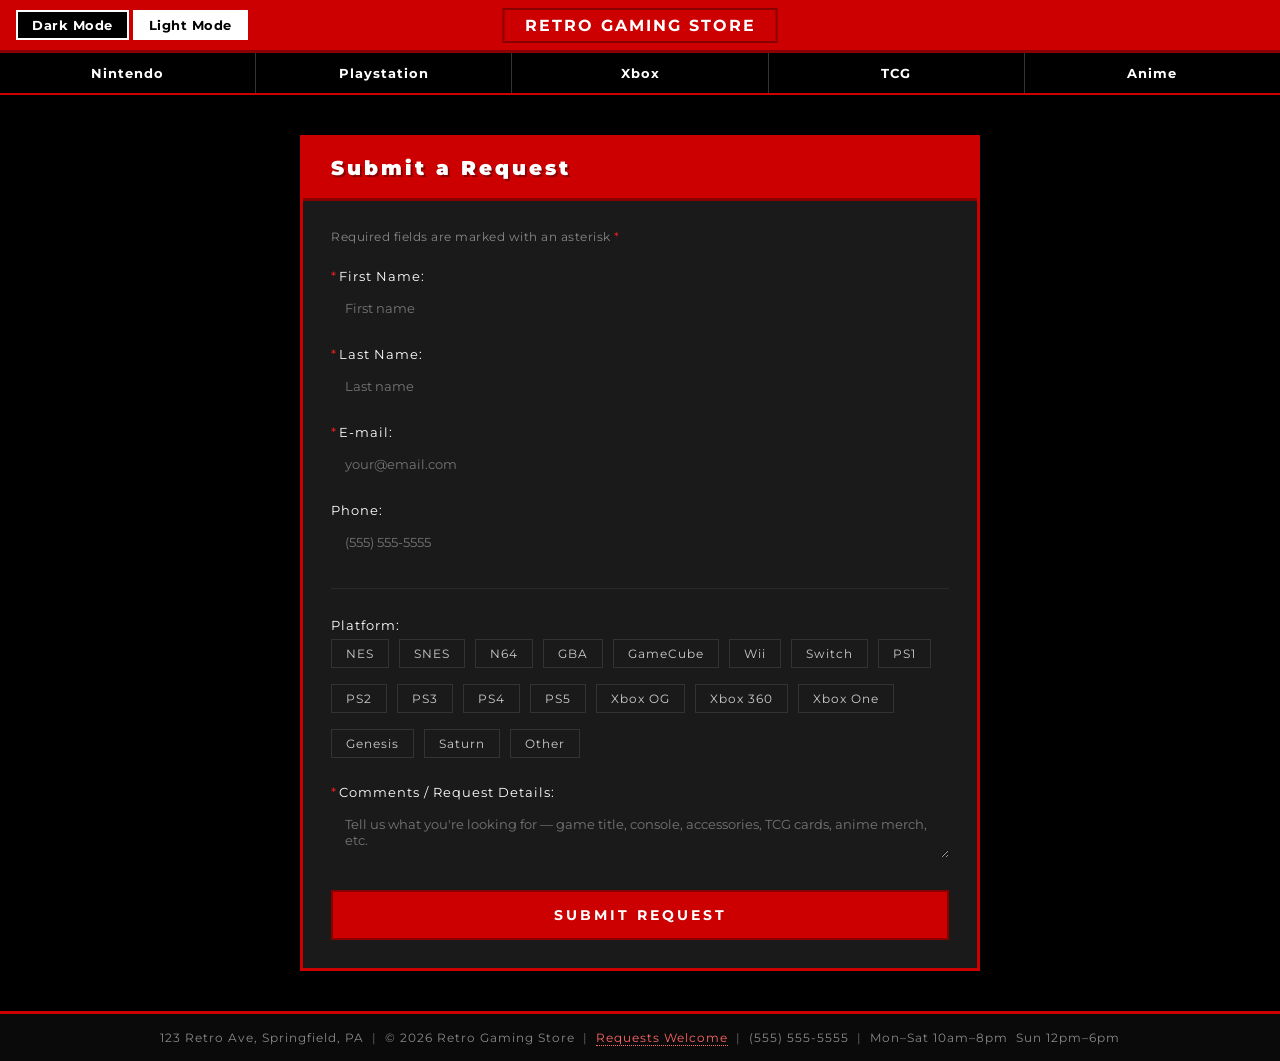
<file: requests.html>
<!DOCTYPE html>
<html lang="en">
<head>
<meta charset="UTF-8">
<meta name="viewport" content="width=device-width, initial-scale=1.0">
<title>Requests — Retro Gaming Store</title>
<link rel="preconnect" href="https://fonts.googleapis.com">
<link href="https://fonts.googleapis.com/css2?family=Montserrat:wght@400;500;600;700&display=swap" rel="stylesheet">
<link rel="stylesheet" href="styles.css">
</head>
<body class="dark">

<!-- TOP BAR -->
<div class="top-bar">
  <div class="mode-buttons">
    <button class="mode-btn dark" onclick="setMode('dark')">Dark Mode</button>
    <button class="mode-btn light" onclick="setMode('light')">Light Mode</button>
  </div>
  <a href="index.html" class="store-name">RETRO GAMING STORE</a>
</div>

<!-- NAV -->
<nav>
  <div class="nav-item nintendo">
    <a href="#">Nintendo</a>
    <div class="dropdown">
      <a href="#">NES</a><a href="#">SNES</a><a href="#">Gameboy/GBA</a>
      <a href="#">Nintendo 64</a><a href="#">Gamecube</a>
      <a href="#">Wii</a><a href="#">Wii U</a>
      <a href="#">Switch 1</a><a href="#">Switch 2</a>
    </div>
  </div>
  <div class="nav-item playstation">
    <a href="#">Playstation</a>
    <div class="dropdown">
      <a href="#">Playstation</a><a href="#">Playstation 2</a>
      <a href="#">Playstation 3</a><a href="#">Playstation 4</a>
      <a href="#">Playstation 5</a>
    </div>
  </div>
  <div class="nav-item xbox">
    <a href="#">Xbox</a>
    <div class="dropdown">
      <a href="#">Xbox</a><a href="#">Xbox 360</a>
      <a href="#">Xbox One</a><a href="#">Xbox Series X</a>
      <a href="#">Xbox Rog Ally</a>
    </div>
  </div>
  <div class="nav-item tcg">
    <a href="#">TCG</a>
    <div class="dropdown">
      <a href="#">Newest Set</a><a href="#">Playmats</a><a href="#">Accessories</a>
    </div>
  </div>
  <div class="nav-item anime">
    <a href="#">Anime</a>
    <div class="dropdown">
      <a href="#">Anime Figures</a><a href="#">Anime Apparel</a>
      <a href="#">Anime Plushies</a><a href="#">Anime Pins</a>
      <a href="#">Anime Accessories</a>
    </div>
  </div>
</nav>

<!-- PAGE -->
<div class="page-wrap">
  <div class="form-panel">

    <div class="form-header">
      <h1>Submit a Request</h1>
    </div>

    <div class="form-body" id="form-body">
      <div class="required-note">Required fields are marked with an asterisk <span>*</span></div>

      <div class="field">
        <label><span class="req">*</span>First Name:</label>
        <input type="text" id="firstName" placeholder="First name" required>
      </div>

      <div class="field">
        <label><span class="req">*</span>Last Name:</label>
        <input type="text" id="lastName" placeholder="Last name" required>
      </div>

      <div class="field">
        <label><span class="req">*</span>E-mail:</label>
        <input type="email" id="email" placeholder="your@email.com" required>
      </div>

      <div class="field">
        <label>Phone:</label>
        <input type="tel" id="phone" placeholder="(555) 555-5555">
      </div>

      <hr class="divider">

      <div class="field">
        <label>Platform:</label>
        <div class="platform-group" id="platform-group">
          <label class="platform-chip"><input type="checkbox" value="NES"> NES</label>
          <label class="platform-chip"><input type="checkbox" value="SNES"> SNES</label>
          <label class="platform-chip"><input type="checkbox" value="N64"> N64</label>
          <label class="platform-chip"><input type="checkbox" value="GBA"> GBA</label>
          <label class="platform-chip"><input type="checkbox" value="GameCube"> GameCube</label>
          <label class="platform-chip"><input type="checkbox" value="Wii"> Wii</label>
          <label class="platform-chip"><input type="checkbox" value="Switch"> Switch</label>
          <label class="platform-chip"><input type="checkbox" value="PS1"> PS1</label>
          <label class="platform-chip"><input type="checkbox" value="PS2"> PS2</label>
          <label class="platform-chip"><input type="checkbox" value="PS3"> PS3</label>
          <label class="platform-chip"><input type="checkbox" value="PS4"> PS4</label>
          <label class="platform-chip"><input type="checkbox" value="PS5"> PS5</label>
          <label class="platform-chip"><input type="checkbox" value="Xbox OG"> Xbox OG</label>
          <label class="platform-chip"><input type="checkbox" value="Xbox 360"> Xbox 360</label>
          <label class="platform-chip"><input type="checkbox" value="Xbox One"> Xbox One</label>
          <label class="platform-chip"><input type="checkbox" value="Genesis"> Genesis</label>
          <label class="platform-chip"><input type="checkbox" value="Saturn"> Saturn</label>
          <label class="platform-chip"><input type="checkbox" value="Other"> Other</label>
        </div>
      </div>

      <div class="field">
        <label><span class="req">*</span>Comments / Request Details:</label>
        <textarea id="comments" placeholder="Tell us what you're looking for — game title, console, accessories, TCG cards, anime merch, etc." required></textarea>
      </div>

      <button class="submit-btn" onclick="submitForm()">SUBMIT REQUEST</button>
    </div>

    <div class="success-msg" id="success-msg">
      <span class="check">✔</span>
      <h2>Request Received!</h2>
      <p>We'll be in touch as soon as we track it down.</p>
      <a href="index.html">← Back to Store</a>
    </div>

  </div>
</div>

<!-- FOOTER -->
<footer>
  <span>123 Retro Ave, Springfield, PA</span> &nbsp;|&nbsp;
  <span>© 2026 Retro Gaming Store</span> &nbsp;|&nbsp;
  <span><a href="requests.html" style="color:#ff6666;text-decoration:none;border-bottom:1px dotted #ff6666;" onmouseover="this.style.color='#ff9999'" onmouseout="this.style.color='#ff6666'">Requests Welcome</a></span> &nbsp;|&nbsp;
  <span>(555) 555-5555</span> &nbsp;|&nbsp;
  <span>Mon–Sat 10am–8pm &nbsp;Sun 12pm–6pm</span>
</footer>

<script>
  function setMode(mode) {
    document.body.className = mode;
    localStorage.setItem('theme', mode);
  }
  const saved = localStorage.getItem('theme');
  if (saved) document.body.className = saved;

  // Platform chip toggle
  document.querySelectorAll('.platform-chip input').forEach(input => {
    input.addEventListener('change', () => {
      input.closest('.platform-chip').classList.toggle('checked', input.checked);
    });
  });

  function submitForm() {
    const required = ['firstName', 'lastName', 'email', 'comments'];
    let valid = true;
    required.forEach(id => {
      const el = document.getElementById(id);
      if (!el.value.trim()) {
        el.style.borderColor = '#ff2020';
        el.style.boxShadow = '0 0 0 2px rgba(255,32,32,0.3)';
        valid = false;
        el.addEventListener('input', () => {
          el.style.borderColor = '';
          el.style.boxShadow = '';
        }, { once: true });
      }
    });
    if (!valid) return;

    document.getElementById('form-body').style.display = 'none';
    document.getElementById('success-msg').style.display = 'block';
  }
</script>
</body>
</html>
</file>
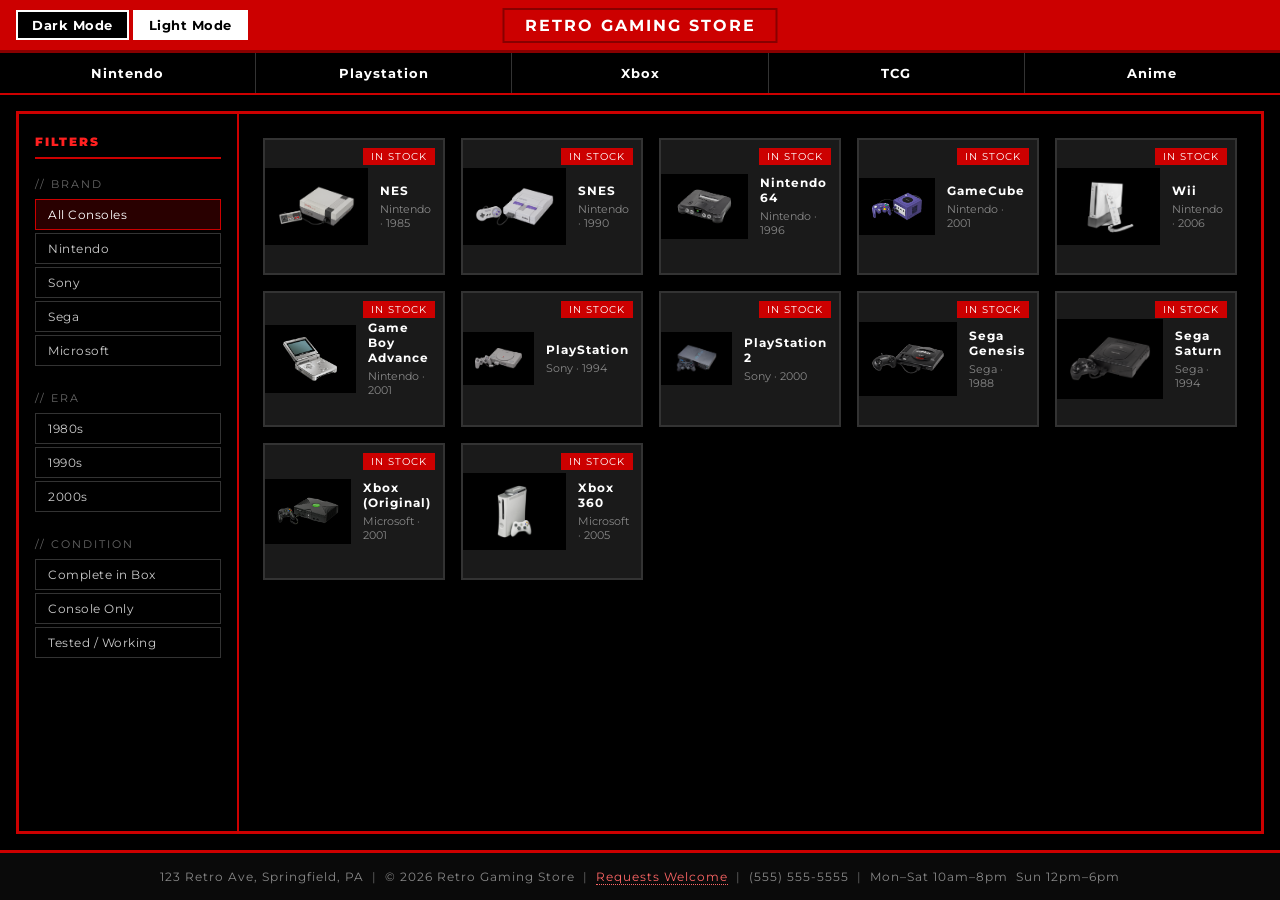
<file: retro_consoles.html>
<!DOCTYPE html>
<html lang="en">
<head>
<meta charset="UTF-8">
<meta name="viewport" content="width=device-width, initial-scale=1.0">
<title>Retro Consoles — Retro Gaming Store</title>
<link rel="preconnect" href="https://fonts.googleapis.com">
<link href="https://fonts.googleapis.com/css2?family=Montserrat:wght@400;500;600;700&display=swap" rel="stylesheet"><link rel="stylesheet" href="styles.css">
</head>
<body class="dark">

<!-- TOP BAR -->
<div class="top-bar">
  <div class="mode-buttons">
    <button class="mode-btn dark" onclick="setMode('dark')">Dark Mode</button>
    <button class="mode-btn light" onclick="setMode('light')">Light Mode</button>
  </div>
  <a href="index.html" class="store-name">RETRO GAMING STORE</a>
</div>

<!-- NAV -->
<nav>
  <div class="nav-item nintendo">
    <a href="#">Nintendo</a>
    <div class="dropdown">
      <a href="#">NES</a><a href="#">SNES</a><a href="#">Gameboy/GBA</a>
      <a href="#">Nintendo 64</a><a href="#">Gamecube</a>
      <a href="#">Wii</a><a href="#">Wii U</a>
      <a href="#">Switch 1</a><a href="#">Switch 2</a>
    </div>
  </div>
  <div class="nav-item playstation">
    <a href="#">Playstation</a>
    <div class="dropdown">
      <a href="#">Playstation</a><a href="#">Playstation 2</a>
      <a href="#">Playstation 3</a><a href="#">Playstation 4</a>
      <a href="#">Playstation 5</a>
    </div>
  </div>
  <div class="nav-item xbox">
    <a href="#">Xbox</a>
    <div class="dropdown">
      <a href="#">Xbox</a><a href="#">Xbox 360</a>
      <a href="#">Xbox One</a><a href="#">Xbox Series X</a>
      <a href="#">Xbox Rog Ally</a>
    </div>
  </div>
  <div class="nav-item tcg">
    <a href="#">TCG</a>
    <div class="dropdown">
      <a href="#">Newest Set</a><a href="#">Playmats</a><a href="#">Accessories</a>
    </div>
  </div>
  <div class="nav-item anime">
    <a href="#">Anime</a>
    <div class="dropdown">
      <a href="#">Anime Figures</a><a href="#">Anime Apparel</a>
      <a href="#">Anime Plushies</a><a href="#">Anime Pins</a>
      <a href="#">Anime Accessories</a>
    </div>
  </div>
</nav>

<!-- PAGE BODY -->
<div class="page-body">

  <!-- SIDEBAR -->
  <div class="sidebar">
    <div class="sidebar-title">Filters</div>

    <div class="filter-group">
      <div class="filter-group-label">// Brand</div>
      <button class="filter-btn active" onclick="filterBy('all')">All Consoles</button>
      <button class="filter-btn" onclick="filterBy('nintendo')">Nintendo</button>
      <button class="filter-btn" onclick="filterBy('sony')">Sony</button>
      <button class="filter-btn" onclick="filterBy('sega')">Sega</button>
      <button class="filter-btn" onclick="filterBy('microsoft')">Microsoft</button>
    </div>

    <div class="filter-group">
      <div class="filter-group-label">// Era</div>
      <button class="filter-btn" onclick="filterBy('80s')">1980s</button>
      <button class="filter-btn" onclick="filterBy('90s')">1990s</button>
      <button class="filter-btn" onclick="filterBy('2000s')">2000s</button>
    </div>

    <div class="filter-group">
      <div class="filter-group-label">// Condition</div>
      <button class="filter-btn">Complete in Box</button>
      <button class="filter-btn">Console Only</button>
      <button class="filter-btn">Tested / Working</button>
    </div>
  </div>

  <!-- CATALOG -->
  <div class="catalog">
    <div class="catalog-grid" id="catalog-grid">

      <div class="console-card" data-brand="nintendo" data-era="80s">
        <div class="console-badge">IN STOCK</div>
        <div class="console-img"><img src="assets/retro_consoles/nes.png" alt="NES"></div>
        <div class="console-info">
          <div class="console-name">NES</div>
          <div class="console-meta">Nintendo · 1985</div>
        </div>
      </div>

      <div class="console-card" data-brand="nintendo" data-era="90s">
        <div class="console-badge">IN STOCK</div>
        <div class="console-img"><img src="assets/retro_consoles/snes.png" alt="SNES"></div>
        <div class="console-info">
          <div class="console-name">SNES</div>
          <div class="console-meta">Nintendo · 1990</div>
        </div>
      </div>

      <div class="console-card" data-brand="nintendo" data-era="90s">
        <div class="console-badge">IN STOCK</div>
        <div class="console-img"><img src="assets/retro_consoles/n64.png" alt="N64"></div>
        <div class="console-info">
          <div class="console-name">Nintendo 64</div>
          <div class="console-meta">Nintendo · 1996</div>
        </div>
      </div>

      <div class="console-card" data-brand="nintendo" data-era="2000s">
        <div class="console-badge">IN STOCK</div>
        <div class="console-img"><img src="assets/retro_consoles/gamecube.png" alt="GameCube"></div>
        <div class="console-info">
          <div class="console-name">GameCube</div>
          <div class="console-meta">Nintendo · 2001</div>
        </div>
      </div>

      <div class="console-card" data-brand="nintendo" data-era="2000s">
        <div class="console-badge">IN STOCK</div>
        <div class="console-img"><img src="assets/retro_consoles/wii.png" alt="Wii"></div>
        <div class="console-info">
          <div class="console-name">Wii</div>
          <div class="console-meta">Nintendo · 2006</div>
        </div>
      </div>

      <div class="console-card" data-brand="nintendo" data-era="2000s">
        <div class="console-badge">IN STOCK</div>
        <div class="console-img"><img src="assets/retro_consoles/gba.png" alt="GBA"></div>
        <div class="console-info">
          <div class="console-name">Game Boy Advance</div>
          <div class="console-meta">Nintendo · 2001</div>
        </div>
      </div>

      <div class="console-card" data-brand="sony" data-era="90s">
        <div class="console-badge">IN STOCK</div>
        <div class="console-img"><img src="assets/retro_consoles/ps1.png" alt="PS1"></div>
        <div class="console-info">
          <div class="console-name">PlayStation</div>
          <div class="console-meta">Sony · 1994</div>
        </div>
      </div>

      <div class="console-card" data-brand="sony" data-era="2000s">
        <div class="console-badge">IN STOCK</div>
        <div class="console-img"><img src="assets/retro_consoles/ps2.png" alt="PS2"></div>
        <div class="console-info">
          <div class="console-name">PlayStation 2</div>
          <div class="console-meta">Sony · 2000</div>
        </div>
      </div>

      <div class="console-card" data-brand="sega" data-era="90s">
        <div class="console-badge">IN STOCK</div>
        <div class="console-img"><img src="assets/retro_consoles/genesis.png" alt="Genesis"></div>
        <div class="console-info">
          <div class="console-name">Sega Genesis</div>
          <div class="console-meta">Sega · 1988</div>
        </div>
      </div>

      <div class="console-card" data-brand="sega" data-era="90s">
        <div class="console-badge">IN STOCK</div>
        <div class="console-img"><img src="assets/retro_consoles/saturn.png" alt="Saturn"></div>
        <div class="console-info">
          <div class="console-name">Sega Saturn</div>
          <div class="console-meta">Sega · 1994</div>
        </div>
      </div>

      <div class="console-card" data-brand="microsoft" data-era="2000s">
        <div class="console-badge">IN STOCK</div>
        <div class="console-img"><img src="assets/retro_consoles/xboxold.png" alt="Xbox OG"></div>
        <div class="console-info">
          <div class="console-name">Xbox (Original)</div>
          <div class="console-meta">Microsoft · 2001</div>
        </div>
      </div>

      <div class="console-card" data-brand="microsoft" data-era="2000s">
        <div class="console-badge">IN STOCK</div>
        <div class="console-img"><img src="assets/retro_consoles/xbox360.png" alt="Xbox 360"></div>
        <div class="console-info">
          <div class="console-name">Xbox 360</div>
          <div class="console-meta">Microsoft · 2005</div>
        </div>
      </div>

    </div>
  </div>
</div>

<!-- FOOTER -->
<footer>
  <span>123 Retro Ave, Springfield, PA</span> &nbsp;|&nbsp;
  <span>© 2026 Retro Gaming Store</span> &nbsp;|&nbsp;
  <span><a href="requests.html" style="color:#ff6666;text-decoration:none;border-bottom:1px dotted #ff6666;" onmouseover="this.style.color='#ff9999'" onmouseout="this.style.color='#ff6666'">Requests Welcome</a></span> &nbsp;|&nbsp;
  <span>(555) 555-5555</span> &nbsp;|&nbsp;
  <span>Mon–Sat 10am–8pm &nbsp;Sun 12pm–6pm</span>
</footer>

<script>
  function setMode(mode) {
    document.body.className = mode;
    localStorage.setItem('theme', mode);
  }
  const saved = localStorage.getItem('theme');
  if (saved) document.body.className = saved;

  function filterBy(key) {
    // Update button states
    document.querySelectorAll('.filter-btn').forEach(b => b.classList.remove('active'));
    event.target.classList.add('active');

    const cards = document.querySelectorAll('.console-card');
    cards.forEach(card => {
      if (key === 'all') {
        card.style.display = '';
      } else {
        const match = card.dataset.brand === key || card.dataset.era === key;
        card.style.display = match ? '' : 'none';
      }
    });
  }
</script>
</body>
</html>
</file>
<file: styles.css>
/* ═══════════════════════════════════════════
   VARIABLES & RESET
═══════════════════════════════════════════ */

:root {
    --bg: #000;
    --surface: #111;
    --header-bg: #cc0000;
    --nav-bg: #000;
    --nav-text: #fff;
    --red: #cc0000;
    --red-bright: #ff2020;
    --text: #fff;
    --subtext: #ccc;
    --card-bg: #1a1a1a;
    --border: #cc0000;
    --dropdown-nintendo: #cc0000;
    --dropdown-ps: #3355cc;
    --dropdown-xbox: #22aa22;
    --dropdown-tcg: #cccc00;
    --dropdown-anime: #cc6600;
    --footer-bg: #0a0a0a;
  }

body.light {
    --bg: #e8e8e8;
    --surface: #d0d0d0;
    --nav-bg: #222;
    --text: #111;
    --subtext: #444;
    --card-bg: #bbb;
    --footer-bg: #ccc;
  }

* { margin: 0; padding: 0; box-sizing: border-box; }

body {
    background: var(--bg);
    color: var(--text);
    font-family: 'Montserrat', sans-serif;
    min-height: 100vh;
    display: flex;
    flex-direction: column;
  }


/* ═══════════════════════════════════════════
   TOP BAR
═══════════════════════════════════════════ */

  .top-bar {
    background: var(--red);
    padding: 10px 16px;
    display: flex;
    align-items: center;
    justify-content: space-between;
    border-bottom: 3px solid #800;
  }

.mode-buttons { display: flex; gap: 4px; }

.mode-btn {
    padding: 5px 14px;
    border: 2px solid #fff;
    cursor: pointer;
    font-family: 'Montserrat', sans-serif;
    font-size: 13px;
    font-weight: 700;
    letter-spacing: 0.5px;
    transition: all 0.2s;
  }

.mode-btn.dark { background: #000; color: #fff; }

.mode-btn.light { background: #fff; color: #000; }

.mode-btn:hover { opacity: 0.8; }

.site-title {
    font-family: 'Montserrat', sans-serif;
    font-size: 26px;
    font-weight: 900;
    color: #fff;
    text-transform: uppercase;
    letter-spacing: 3px;
    text-shadow: 0 0 20px rgba(255,100,100,0.6);
    position: absolute;
    left: 50%;
    transform: translateX(-50%);
  }

.store-name {
    font-family: 'Montserrat', sans-serif;
    font-size: 16px;
    font-weight: 700;
    color: #fff;
    position: absolute;
    left: 50%;
    transform: translateX(-50%);
    letter-spacing: 2px;
    background: var(--red);
    padding: 6px 20px;
    border: 2px solid #800;
    text-decoration: none;
    cursor: pointer;
    transition: background 0.2s, border-color 0.2s;
  }

.store-name:hover { background: #aa0000; border-color: #600; }


/* ═══════════════════════════════════════════
   NAVIGATION
═══════════════════════════════════════════ */

  nav {
    background: var(--nav-bg);
    display: flex;
    border-bottom: 2px solid var(--red);
    position: relative;
    z-index: 100;
  }

.nav-item {
    flex: 1;
    position: relative;
    text-align: center;
  }

.nav-item > a {
    display: block;
    padding: 12px 0;
    color: var(--nav-text);
    text-decoration: none;
    font-family: 'Montserrat', sans-serif;
    font-size: 13px;
    font-weight: 700;
    letter-spacing: 1px;
    transition: color 0.2s, background 0.2s;
  }

.nav-item > a:hover { color: var(--red-bright); background: rgba(255,0,0,0.08); }

.nav-item:not(:last-child) { border-right: 1px solid #333; }

.dropdown {
    display: none;
    position: absolute;
    top: 100%;
    left: 50%;
    transform: translateX(-50%);
    min-width: 180px;
    z-index: 200;
    border: 2px solid var(--border);
    border-top: none;
  }

.nav-item:hover .dropdown { display: block; }

.dropdown a {
    display: block;
    padding: 8px 16px;
    color: #fff;
    text-decoration: none;
    font-family: 'Montserrat', sans-serif;
    font-size: 13px;
    transition: filter 0.2s;
  }

.dropdown a:hover { filter: brightness(1.3); }

.nav-item.nintendo .dropdown { background: var(--dropdown-nintendo); }

.nav-item.playstation .dropdown { background: var(--dropdown-ps); }

.nav-item.xbox .dropdown { background: var(--dropdown-xbox); }

.nav-item.tcg .dropdown { background: var(--dropdown-tcg); }

.nav-item.tcg .dropdown a { color: #111; }

.nav-item.anime .dropdown { background: var(--dropdown-anime); }


/* ═══════════════════════════════════════════
   FOOTER
═══════════════════════════════════════════ */

  footer {
    background: var(--footer-bg);
    border-top: 3px solid var(--red);
    padding: 16px;
    text-align: center;
    font-family: 'Montserrat', sans-serif;
    font-size: 12px;
    color: #666;
    letter-spacing: 1px;
  }

footer span { color: #888; }


/* ═══════════════════════════════════════════
   HOME — HERO BANNER
═══════════════════════════════════════════ */

  .hero {
    background: var(--red);
    padding: 40px 20px;
    text-align: center;
    border-bottom: 4px solid #800;
    position: relative;
    overflow: hidden;
  }

.hero::before {
    content: '';
    position: absolute;
    inset: 0;
    background: repeating-linear-gradient(
      45deg, transparent, transparent 20px,
      rgba(0,0,0,0.05) 20px, rgba(0,0,0,0.05) 40px
    );
  }

.hero h2 {
    font-family: 'Montserrat', sans-serif;
    font-size: clamp(24px, 4vw, 48px);
    font-weight: 900;
    color: #fff;
    text-shadow: 3px 3px 0 #800, 0 0 30px rgba(255,200,200,0.4);
    letter-spacing: 2px;
    position: relative;
  }

.hero-sub {
    margin-top: 8px;
    font-family: 'Montserrat', sans-serif;
    font-size: 14px;
    color: rgba(255,255,255,0.7);
    letter-spacing: 3px;
    position: relative;
  }


/* ═══════════════════════════════════════════
   HOME — MAIN GRID
═══════════════════════════════════════════ */

  .main-content {
    display: grid;
    grid-template-columns: 1fr 1fr 1fr auto;
    gap: 0;
    flex: 1;
    border-top: 3px solid var(--red);
  }

.section {
    padding: 24px 20px;
    border-right: 2px solid #222;
  }

.section:last-child { border-right: none; }

.section-title {
    font-family: 'Montserrat', sans-serif;
    font-size: 16px;
    font-weight: 900;
    letter-spacing: 2px;
    text-align: center;
    margin-bottom: 20px;
    padding-bottom: 10px;
    border-bottom: 3px solid var(--red);
    color: var(--text);
    text-transform: uppercase;
  }


/* ═══════════════════════════════════════════
   HOME — OWNER'S PICKS CAROUSEL
═══════════════════════════════════════════ */

  .picks-carousel {
    width: 100%;
    aspect-ratio: 4/3;
    background: var(--card-bg);
    border: 2px solid #333;
    position: relative;
    overflow: hidden;
  }

.picks-carousel img {
    position: absolute;
    width: 100%;
    height: 100%;
    object-fit: contain;
    opacity: 0;
    transition: opacity 0.8s;
  }

.picks-carousel img.active { opacity: 1; }

.carousel-label {
    position: absolute;
    bottom: 0; left: 0; right: 0;
    background: rgba(0,0,0,0.75);
    padding: 8px 12px;
    font-family: 'Montserrat', sans-serif;
    font-size: 12px;
    color: #ff8888;
    z-index: 2;
    text-align: center;
    letter-spacing: 1px;
  }

.carousel-dots {
    display: flex;
    justify-content: center;
    gap: 8px;
    margin-top: 10px;
  }

.carousel-dot {
    width: 8px; height: 8px;
    background: #444;
    border-radius: 50%;
    cursor: pointer;
    transition: background 0.2s;
  }

.carousel-dot.active { background: var(--red-bright); }


/* ═══════════════════════════════════════════
   SHARED — GAME CARDS
═══════════════════════════════════════════ */

  .new-releases-grid {
    display: flex;
    flex-direction: column;
    gap: 10px;
  }

.nr-row {
    display: grid;
    grid-template-columns: 2fr 5fr;
    gap: 8px;
    border: 2px solid #222;
  }

.nr-cover {
    background: #000;
    overflow: hidden;
    flex-shrink: 0;
  }

.nr-cover img {
    width: 100%;
    height: 100%;
    object-fit: cover;
    display: block;
  }

.nr-trailer {
    position: relative;
    width: 100%;
    aspect-ratio: 16/9;
    background: #000;
    overflow: hidden;
  }

.nr-trailer iframe {
    position: absolute;
    inset: 0;
    width: 100%;
    height: 100%;
    border: none;
    display: block;
  }


/* ═══════════════════════════════════════════
   HOME — RETRO CONSOLES PREVIEW
═══════════════════════════════════════════ */

  .retro-grid {
    display: grid;
    grid-template-columns: 1fr 1fr;
    gap: 8px;
  }

.console-card {
    background: var(--card-bg);
    border: 2px solid #333;
    overflow: hidden;
    aspect-ratio: 4/3;
    display: flex;
    align-items: center;
    justify-content: center;
    cursor: pointer;
    transition: border-color 0.2s;
    position: relative;
  }

.console-card:hover { border-color: var(--red-bright); }

.console-card img {
    width: 100%;
    height: 100%;
    object-fit: contain;
    padding: 4px;
  }


/* ═══════════════════════════════════════════
   HOME — CONSOLE REPAIRS
═══════════════════════════════════════════ */

  .repairs-section {
    width: 220px;
    min-width: 220px;
    padding: 24px 16px;
  }

.repair-table {
    width: 100%;
    border-collapse: collapse;
    font-family: 'Montserrat', sans-serif;
    font-size: 13px;
  }

.repair-table th {
    background: #333;
    color: var(--text);
    padding: 8px 10px;
    text-align: left;
    font-size: 12px;
    letter-spacing: 1px;
    border-bottom: 2px solid var(--red);
  }

.repair-table td {
    padding: 10px;
    border-bottom: 1px solid #2a2a2a;
    color: var(--subtext);
    vertical-align: middle;
  }

.repair-table tr:hover td { background: rgba(255,0,0,0.06); color: var(--text); }

.repair-price { color: #44ff88; font-weight: 700; }

.view-all-link {
    display: block;
    text-align: center;
    margin-top: 12px;
    padding: 8px;
    background: rgba(204,0,0,0.15);
    border: 1px solid var(--red);
    color: var(--red-bright);
    text-decoration: none;
    font-family: 'Montserrat', sans-serif;
    font-size: 11px;
    letter-spacing: 2px;
    transition: background 0.2s;
  }

.view-all-link:hover { background: rgba(204,0,0,0.35); }


/* ═══════════════════════════════════════════
   NEW RELEASES PAGE
═══════════════════════════════════════════ */

/* MAIN WRAPPER */
  .page-wrap {
    flex: 1;
    padding: 24px;
    min-width: 0;
    overflow: hidden;
  }

.content-panel {
    background: var(--panel-bg);
    border: 3px solid var(--red);
    padding: 30px;
    overflow: hidden;
  }

/* SECTION HEADER */
  .section-banner {
    background: #000;
    border: 2px solid var(--red);
    padding: 14px 24px;
    margin-bottom: 24px;
    text-align: center;
  }

.section-banner h2 {
    font-family: 'Montserrat', sans-serif;
    font-size: 22px;
    font-weight: 900;
    letter-spacing: 4px;
    color: #fff;
  }

/* COMING SOON GRID */
  .coming-soon-grid {
    display: grid;
    grid-template-columns: repeat(4, 1fr);
    gap: 20px;
    margin-bottom: 40px;
  }

.preorder-card {
    display: flex;
    flex-direction: column;
    align-items: center;
    gap: 10px;
  }

.preorder-label {
    font-family: 'Montserrat', sans-serif;
    font-size: 13px;
    font-weight: 700;
    letter-spacing: 2px;
    color: var(--text);
    text-align: center;
  }

.preorder-img {
    width: 100%;
    aspect-ratio: 3/4;
    background: #000;
    border: 2px solid var(--red);
    overflow: hidden;
    cursor: pointer;
    transition: border-color 0.2s, transform 0.2s;
  }

.preorder-img:hover { border-color: #ff8800; transform: scale(1.02); }

.preorder-img img {
    width: 100%;
    height: 100%;
    object-fit: cover;
    display: block;
  }

.preorder-btn {
    padding: 8px 20px;
    background: #ff6600;
    border: 2px solid #ff9944;
    color: #fff;
    font-family: 'Montserrat', sans-serif;
    font-size: 11px;
    font-weight: 700;
    letter-spacing: 1px;
    cursor: pointer;
    transition: background 0.2s;
    width: 100%;
    text-align: center;
  }

.preorder-btn:hover { background: #ff8822; }

/* JUST RELEASED GRID */
  .just-released-grid {
    display: grid;
    grid-template-columns: repeat(6, 1fr);
    gap: 12px;
  }

.just-released-grid .game-card {
    background: #000;
    border: 2px solid var(--red);
    overflow: hidden;
    cursor: pointer;
    aspect-ratio: 3/4;
    position: relative;
    transition: border-color 0.2s, transform 0.2s;
  }

.just-released-grid .game-card:hover {
    border-color: #ff4444;
    transform: scale(1.03);
    z-index: 10;
  }

.just-released-grid .game-card img {
    width: 100%;
    height: 100%;
    object-fit: cover;
    display: block;
  }

.game-card-name {
    position: absolute;
    bottom: 0; left: 0; right: 0;
    background: rgba(0,0,0,0.8);
    padding: 4px 6px;
    font-family: 'Montserrat', sans-serif;
    font-size: 10px;
    color: #ff8888;
    text-align: center;
    opacity: 0;
    transition: opacity 0.2s;
  }

.just-released-grid .game-card:hover .game-card-name { opacity: 1; }


/* ═══════════════════════════════════════════
   RETRO CONSOLES PAGE
═══════════════════════════════════════════ */

/* LAYOUT */
  .page-body {
    flex: 1;
    display: flex;
    border: 3px solid var(--red);
    margin: 16px;
    overflow: hidden;
  }

/* SIDEBAR */
  .sidebar {
    width: 220px;
    min-width: 220px;
    background: var(--sidebar-bg);
    border-right: 2px solid var(--red);
    padding: 20px 16px;
    display: flex;
    flex-direction: column;
    gap: 6px;
  }

.sidebar-title {
    font-family: 'Montserrat', sans-serif;
    font-size: 12px;
    font-weight: 900;
    letter-spacing: 2px;
    color: var(--red-bright);
    margin-bottom: 12px;
    padding-bottom: 8px;
    border-bottom: 2px solid var(--red);
    text-transform: uppercase;
  }

.filter-group {
    margin-bottom: 16px;
  }

.filter-group-label {
    font-family: 'Montserrat', sans-serif;
    font-size: 11px;
    color: #666;
    letter-spacing: 2px;
    margin-bottom: 8px;
    text-transform: uppercase;
  }

.filter-btn {
    display: block;
    width: 100%;
    padding: 7px 12px;
    background: transparent;
    border: 1px solid #333;
    color: var(--subtext);
    font-family: 'Montserrat', sans-serif;
    font-size: 12px;
    text-align: left;
    cursor: pointer;
    margin-bottom: 3px;
    transition: all 0.2s;
    letter-spacing: 0.5px;
  }

.filter-btn:hover, .filter-btn.active {
    background: rgba(204,0,0,0.2);
    border-color: var(--red);
    color: var(--text);
  }

.filter-btn.active {
    background: rgba(204,0,0,0.2);
    border-color: var(--red);
    color: var(--text);
  }

/* MAIN CATALOG */
  .catalog {
    flex: 1;
    background: var(--main-bg);
    padding: 24px;
    overflow-y: auto;
  }

.catalog-grid {
    display: grid;
    grid-template-columns: repeat(auto-fill, minmax(180px, 1fr));
    gap: 16px;
  }

.console-card {
    background: var(--card-bg);
    border: 2px solid #333;
    overflow: hidden;
    cursor: pointer;
    transition: border-color 0.2s, transform 0.2s, box-shadow 0.2s;
    position: relative;
  }

.console-card:hover {
    border-color: var(--red-bright);
    transform: translateY(-4px);
    box-shadow: 0 8px 24px rgba(204,0,0,0.3);
  }

.console-img {
    width: 100%;
    aspect-ratio: 4/3;
    display: flex;
    align-items: center;
    justify-content: center;
    background: #000;
    padding: 8px;
    overflow: hidden;
  }

.console-img img {
    width: 100%;
    height: 100%;
    object-fit: contain;
    transition: transform 0.3s;
  }

.console-card:hover .console-img img { transform: scale(1.05); }

.console-info {
    padding: 10px 12px;
  }

.console-name {
    font-family: 'Montserrat', sans-serif;
    font-size: 12px;
    font-weight: 700;
    letter-spacing: 1px;
    color: var(--text);
    margin-bottom: 4px;
  }

.console-meta {
    font-family: 'Montserrat', sans-serif;
    font-size: 11px;
    color: #888;
  }

.console-badge {
    position: absolute;
    top: 8px; right: 8px;
    background: var(--red);
    color: #fff;
    font-family: 'Montserrat', sans-serif;
    font-size: 10px;
    padding: 2px 8px;
    letter-spacing: 1px;
  }


/* ═══════════════════════════════════════════
   REQUESTS PAGE
═══════════════════════════════════════════ */

/* PAGE */
  .page-wrap {
    flex: 1;
    display: flex;
    align-items: flex-start;
    justify-content: center;
    padding: 40px 20px;
  }

.form-panel {
    width: 100%;
    max-width: 680px;
    background: var(--card-bg);
    border: 3px solid var(--red);
    padding: 0;
    overflow: hidden;
  }

.form-header {
    background: var(--red);
    padding: 18px 28px;
    border-bottom: 3px solid #800;
  }

.form-header h1 {
    font-family: 'Montserrat', sans-serif;
    font-size: 20px;
    font-weight: 900;
    letter-spacing: 3px;
    color: #fff;
    text-shadow: 2px 2px 0 #800;
  }

.form-body {
    padding: 28px;
  }

.required-note {
    font-family: 'Montserrat', sans-serif;
    font-size: 12px;
    color: #888;
    margin-bottom: 24px;
    letter-spacing: 0.5px;
  }

.required-note span { color: var(--red-bright); }

.field {
    margin-bottom: 20px;
  }

label {
    display: block;
    font-family: 'Montserrat', sans-serif;
    font-size: 13px;
    color: var(--label-color);
    margin-bottom: 6px;
    letter-spacing: 1px;
  }

label .req { color: var(--red-bright); margin-right: 2px; }

input[type="text"],
  input[type="email"],
  input[type="tel"],
  textarea {
    width: 100%;
    background: var(--input-bg);
    border: 1px solid var(--input-border);
    color: var(--text);
    padding: 10px 14px;
    font-family: 'Montserrat', sans-serif;
    font-size: 13px;
    outline: none;
    transition: border-color 0.2s, box-shadow 0.2s;
    border-radius: 0;
  }

input[type="text"]:focus,
  input[type="email"]:focus,
  input[type="tel"]:focus,
  textarea:focus {
    border-color: var(--red);
    box-shadow: 0 0 0 2px rgba(204,0,0,0.2);
  }

textarea {
    width: 100%;
    background: var(--input-bg);
    border: 1px solid var(--input-border);
    color: var(--text);
    padding: 10px 14px;
    font-family: 'Montserrat', sans-serif;
    font-size: 13px;
    outline: none;
    transition: border-color 0.2s, box-shadow 0.2s;
    border-radius: 0;
  }

.divider {
    border: none;
    border-top: 1px solid #2a2a2a;
    margin: 28px 0;
  }

body.light .divider { border-color: #bbb; }

.platform-group {
    display: flex;
    flex-wrap: wrap;
    gap: 10px;
    margin-top: 4px;
  }

.platform-chip {
    display: flex;
    align-items: center;
    gap: 6px;
    padding: 6px 14px;
    border: 1px solid #333;
    cursor: pointer;
    font-family: 'Montserrat', sans-serif;
    font-size: 12px;
    color: var(--subtext);
    background: var(--input-bg);
    transition: all 0.2s;
    user-select: none;
  }

.platform-chip input { display: none; }

.platform-chip:hover { border-color: var(--red); color: var(--text); }

.platform-chip.checked {
    background: rgba(204,0,0,0.2);
    border-color: var(--red-bright);
    color: #fff;
  }

.submit-btn {
    width: 100%;
    padding: 14px;
    background: var(--red);
    border: 2px solid #800;
    color: #fff;
    font-family: 'Montserrat', sans-serif;
    font-size: 14px;
    font-weight: 700;
    letter-spacing: 3px;
    cursor: pointer;
    transition: background 0.2s, transform 0.1s;
    margin-top: 8px;
  }

.submit-btn:hover { background: #ee0000; }

.submit-btn:active { transform: scale(0.99); }

/* SUCCESS STATE */
  .success-msg {
    display: none;
    text-align: center;
    padding: 40px 28px;
    font-family: 'Montserrat', sans-serif;
  }

.success-msg .check {
    font-size: 48px;
    color: #44ff88;
    display: block;
    margin-bottom: 16px;
  }

.success-msg h2 {
    font-size: 18px;
    letter-spacing: 3px;
    color: var(--text);
    margin-bottom: 10px;
  }

.success-msg p {
    font-family: 'Montserrat', sans-serif;
    font-size: 13px;
    color: #888;
  }

.success-msg a {
    display: inline-block;
    margin-top: 20px;
    color: var(--red-bright);
    text-decoration: none;
    font-size: 12px;
    letter-spacing: 2px;
    border-bottom: 1px dotted;
  }
</file>
